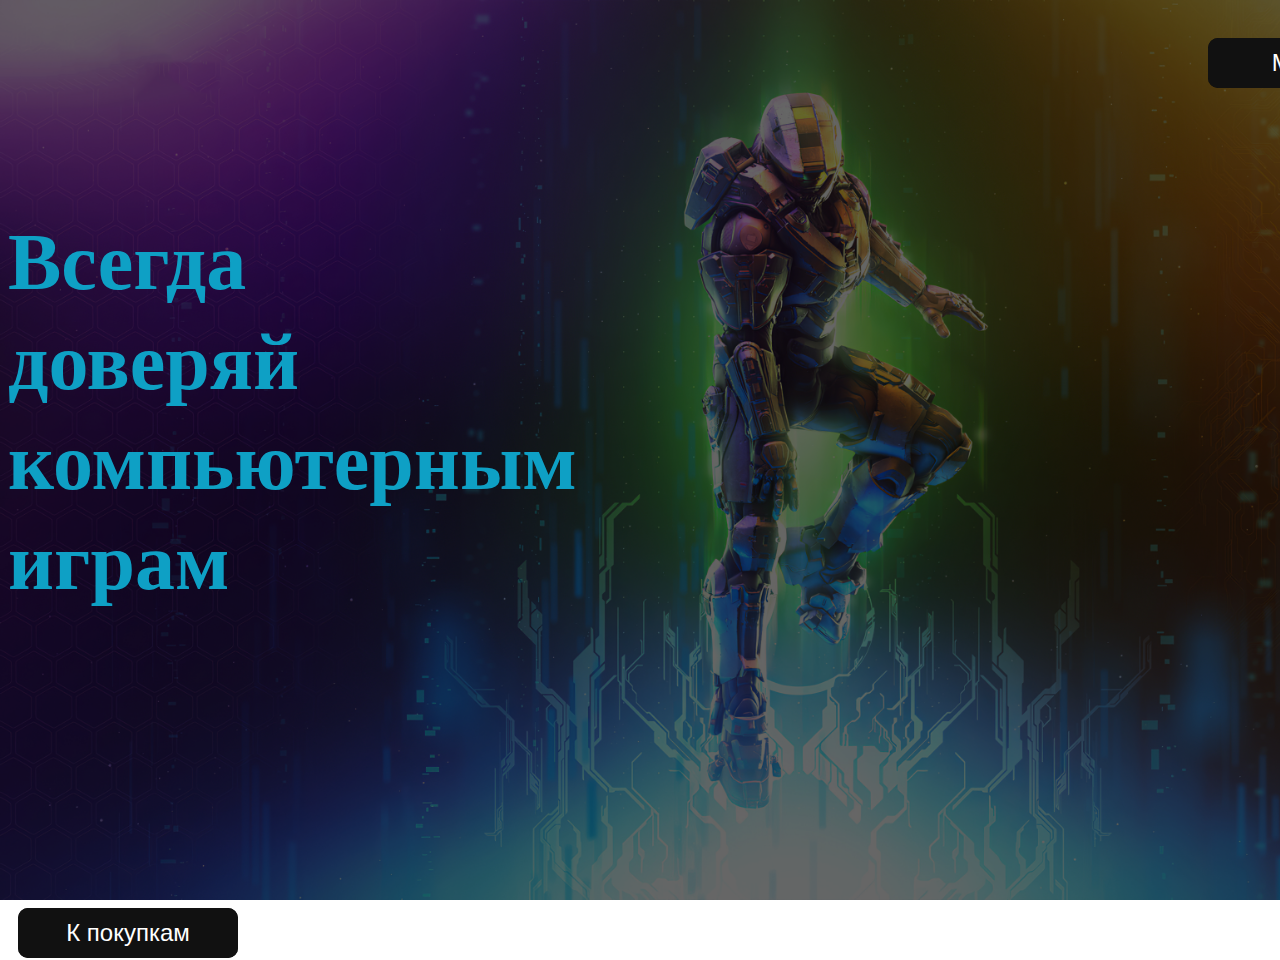
<file: Мобильное приложение/index.html>
<!DOCTYPE html>
<html>
    <head>
        <title>KsdPlay</title>
        <link rel="stylesheet" href="style.css"> 

        <link rel="stylesheet" type="text/css" href="style.css" />

    
        <script src="app.js"></script>
        <link rel="manifest" href="manifest.json">
    
        <meta name="mobile-web-app-capable" content="yes">
        <meta name="apple-mobile-web-app-capable" content="yes">
        <meta name="application-name" content="ksd">
        <meta name="apple-mobile-web-app-title" content="ksd">
        <meta name="msapplication-starturl" content="/">
        <meta name="viewport" content="width=device-width, initial-scale=1, shrink-to-fit=no">
        
        <link rel="icon" type="png" sizes="192x192" href="icons/192.png">
        <link rel="apple-touch-icon" type="png" sizes="192x192" href="icons/192.png">

    </head>
    <body>
        <div class="container"></div>
        <div class="button_buy">
            <button class="buy">К покупкам</button>
            <form action="shop.html">
                <button class="shop">Магазин</button>
            </form>
            <form action="todo.html">
                <button class="cart">Список задач</button>
            </form>
            
        </div>
        <h1>Всегда доверяй компьютерным играм</h1>
        
    </body>
</html>
</file>
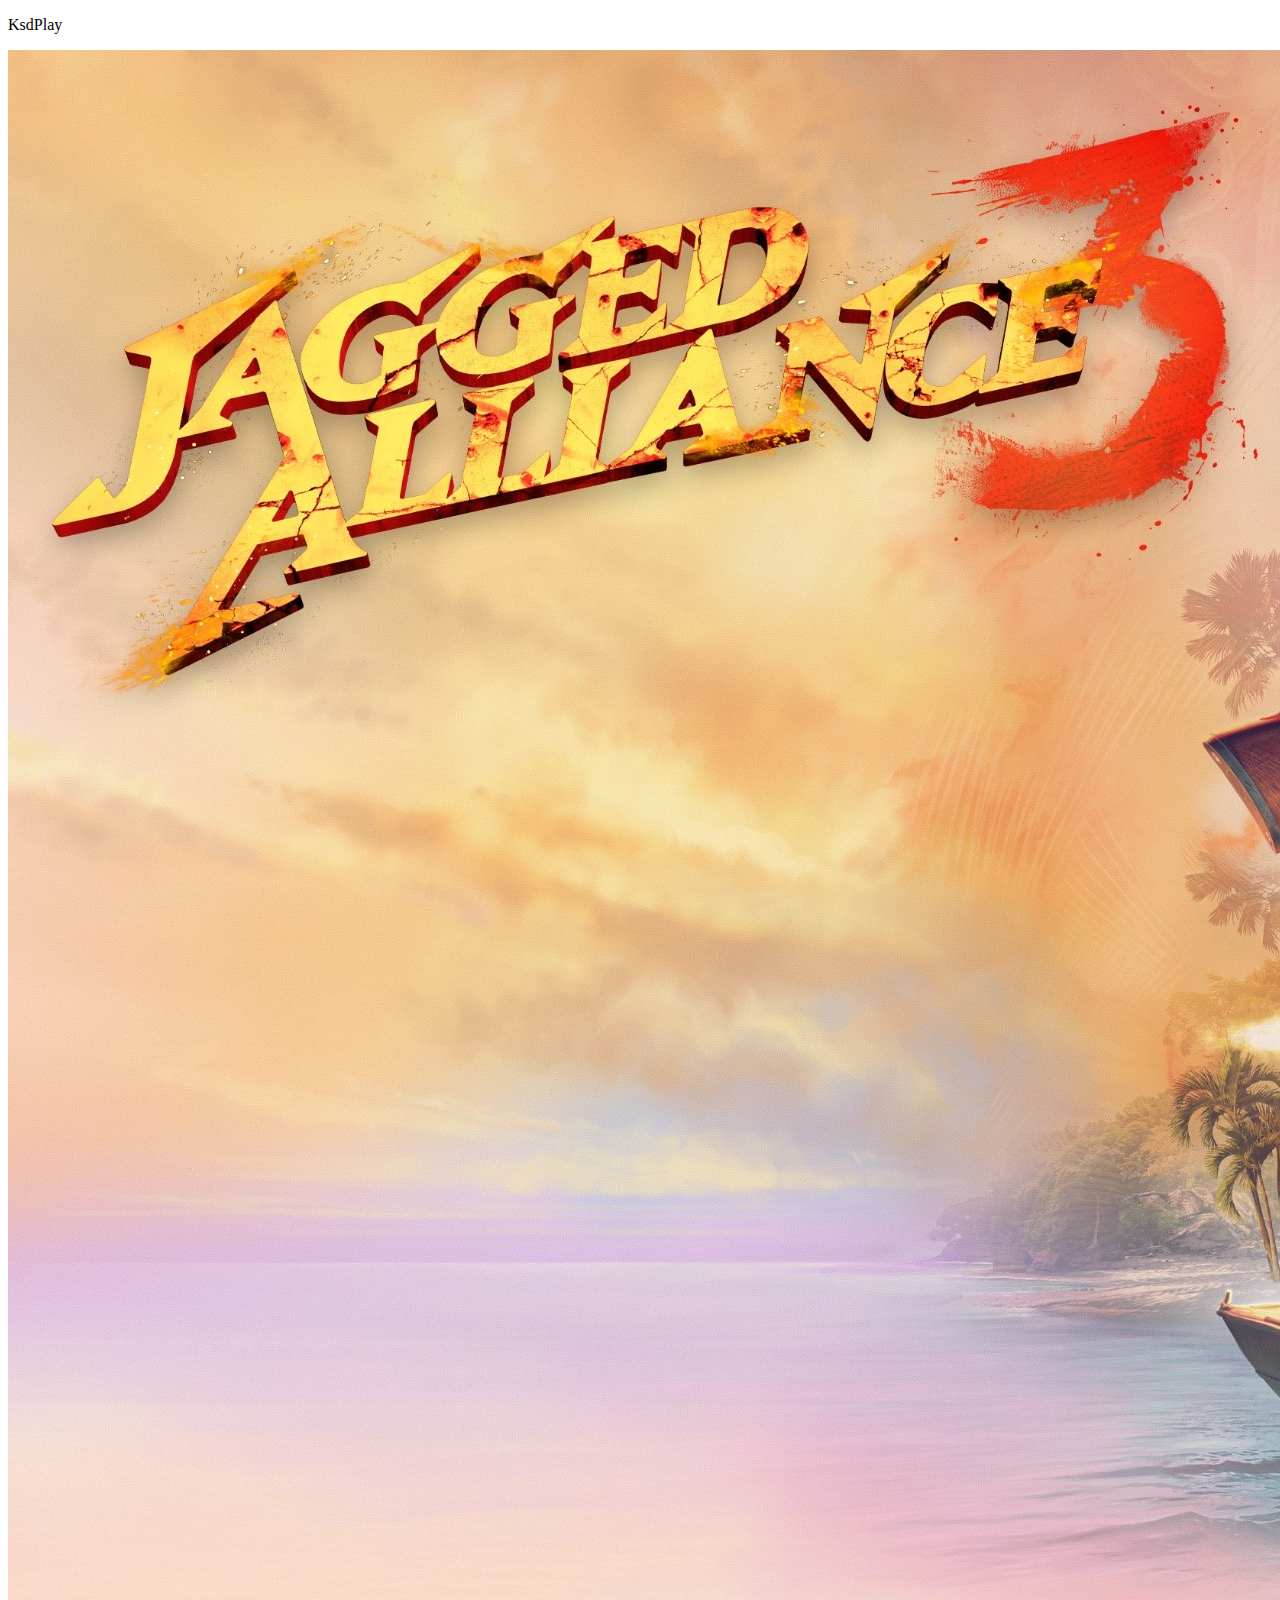
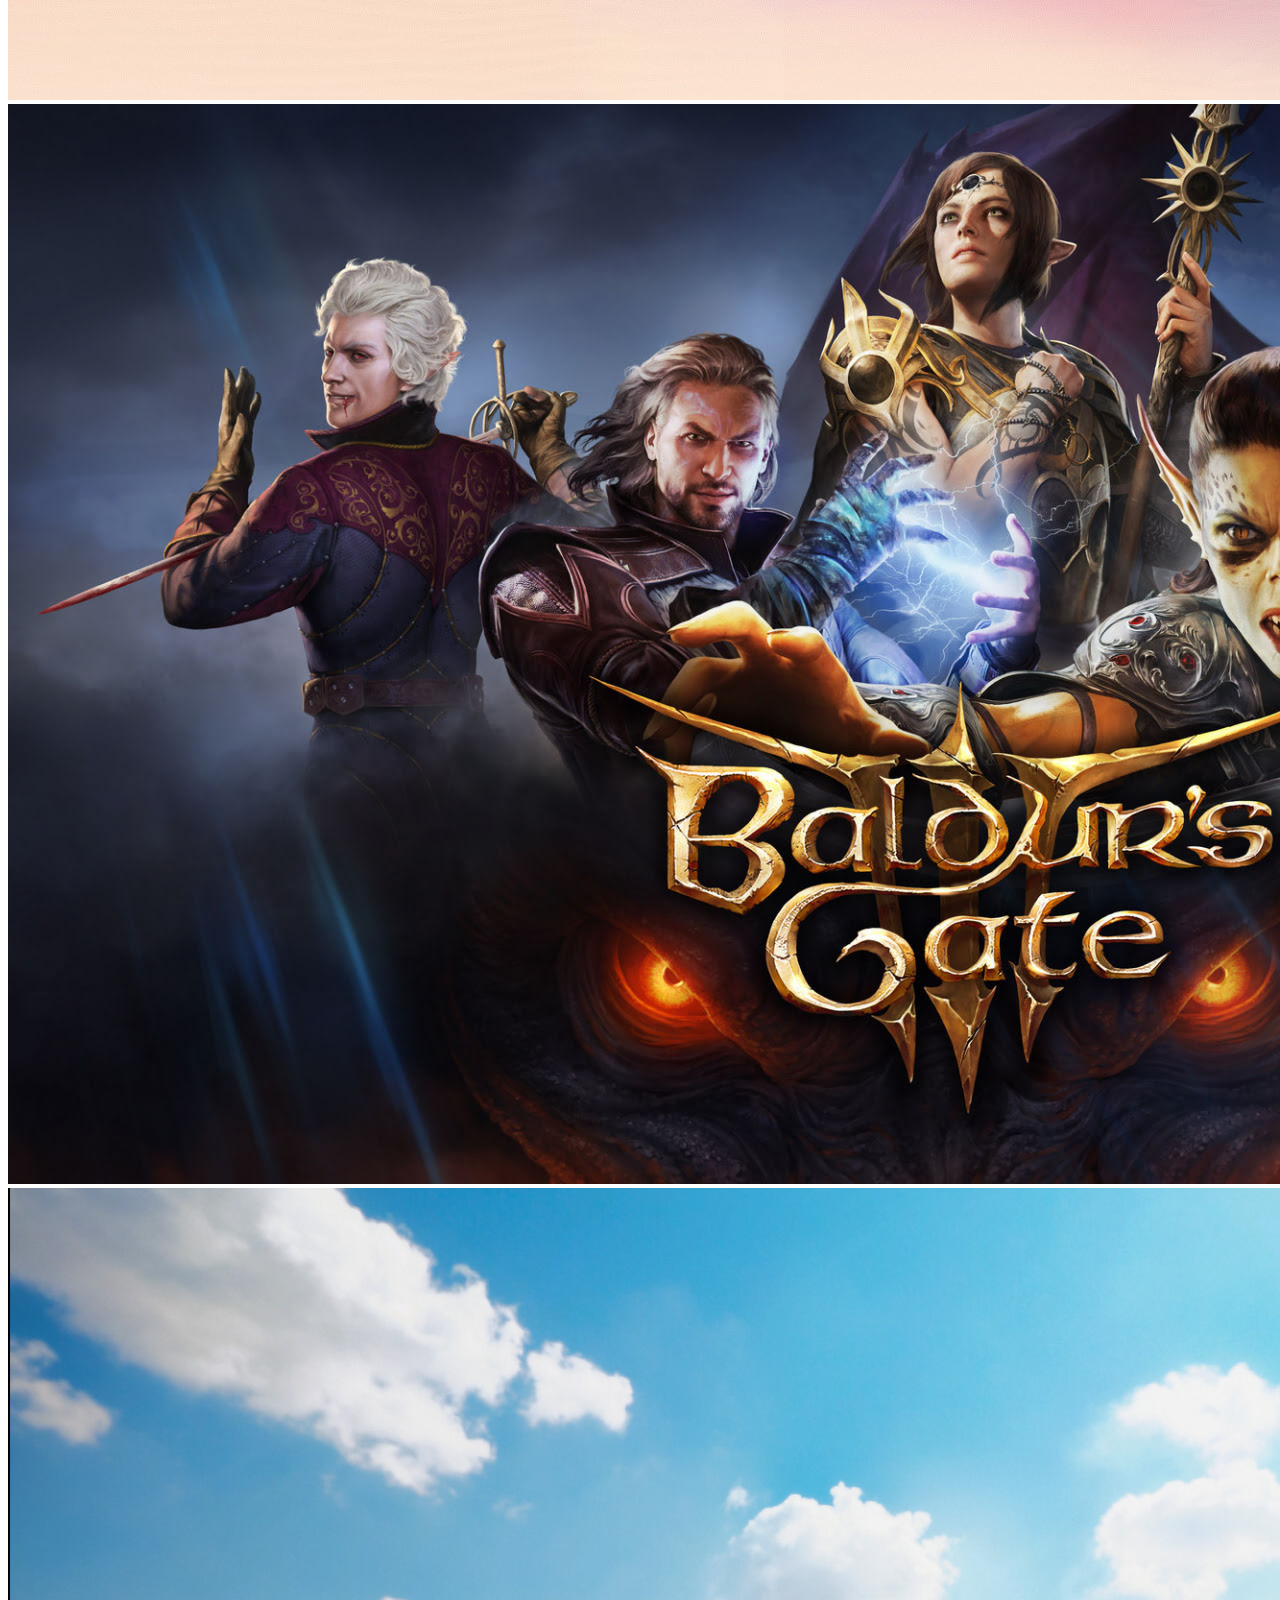
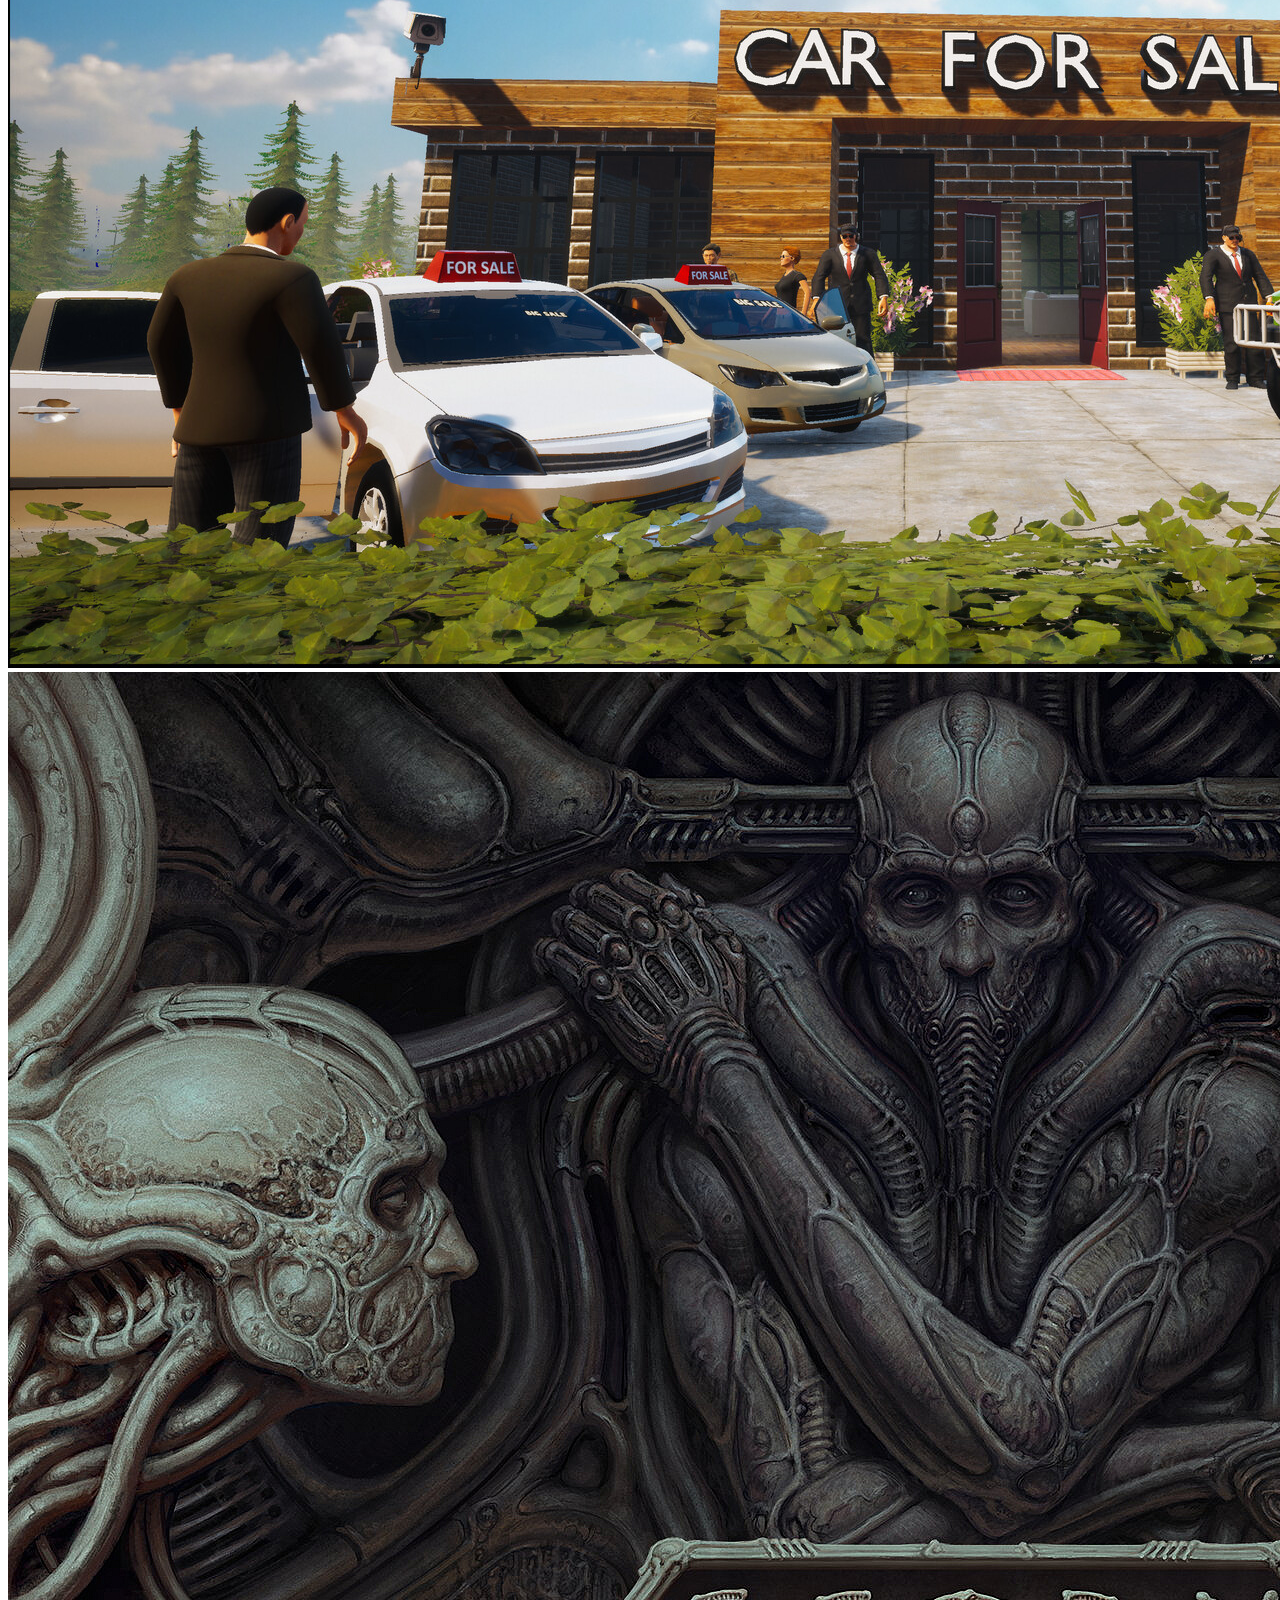
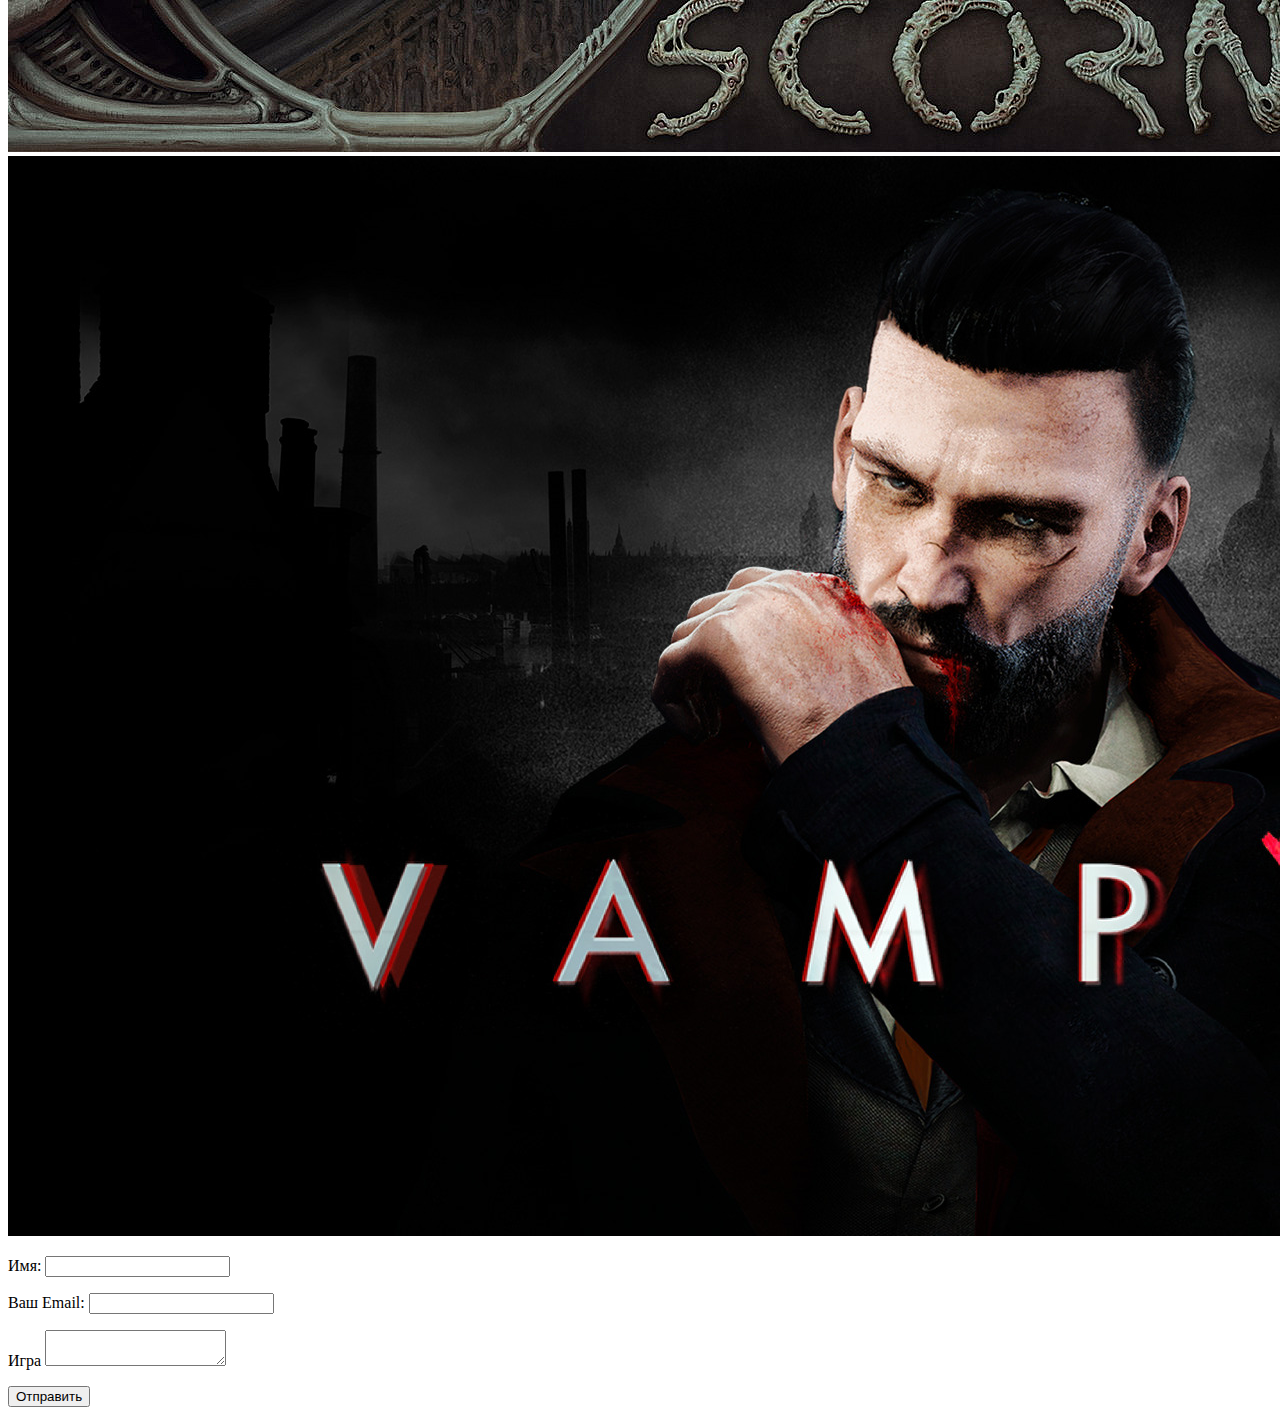
<file: Мобильное приложение/shop.html>
<!DOCTYPE html>
<html lang="ru">
<head>
	<meta charset="UTF-8">
	<title>Shop</title>
	<!-- <link rel="stylesheet" href="shop.css"> -->
</head>
<body>
<div class="fon"></div>
<div class="header" id="myHeader">
    <p>KsdPlay</p>
</div>
<script src="shop.js"></script>
<div class="container_slider_css">
  <img class='photo_slider_css'  src="1.jpg" alt="" />
  <img class='photo_slider_css'  src="2.jpg" alt="" />
  <img class='photo_slider_css'  src="3.jpg" alt="" />
  <img class='photo_slider_css'  src="4.jpg" alt="" />
  <img class='photo_slider_css'  src="5.jpg" alt="" />
</div>
<form name="form1" method="post" action="test.php">
<p> Имя: <input type="text" name="sirname"></p>
<p> Ваш Email: <input  type="text" name="email"></p>
<p> Игра 
<textarea name="message"></textarea>
</p>
<p>
  <input type="submit" name="send" value="Отправить">
</p>
</form> 

  



</body>
</html>
</file>
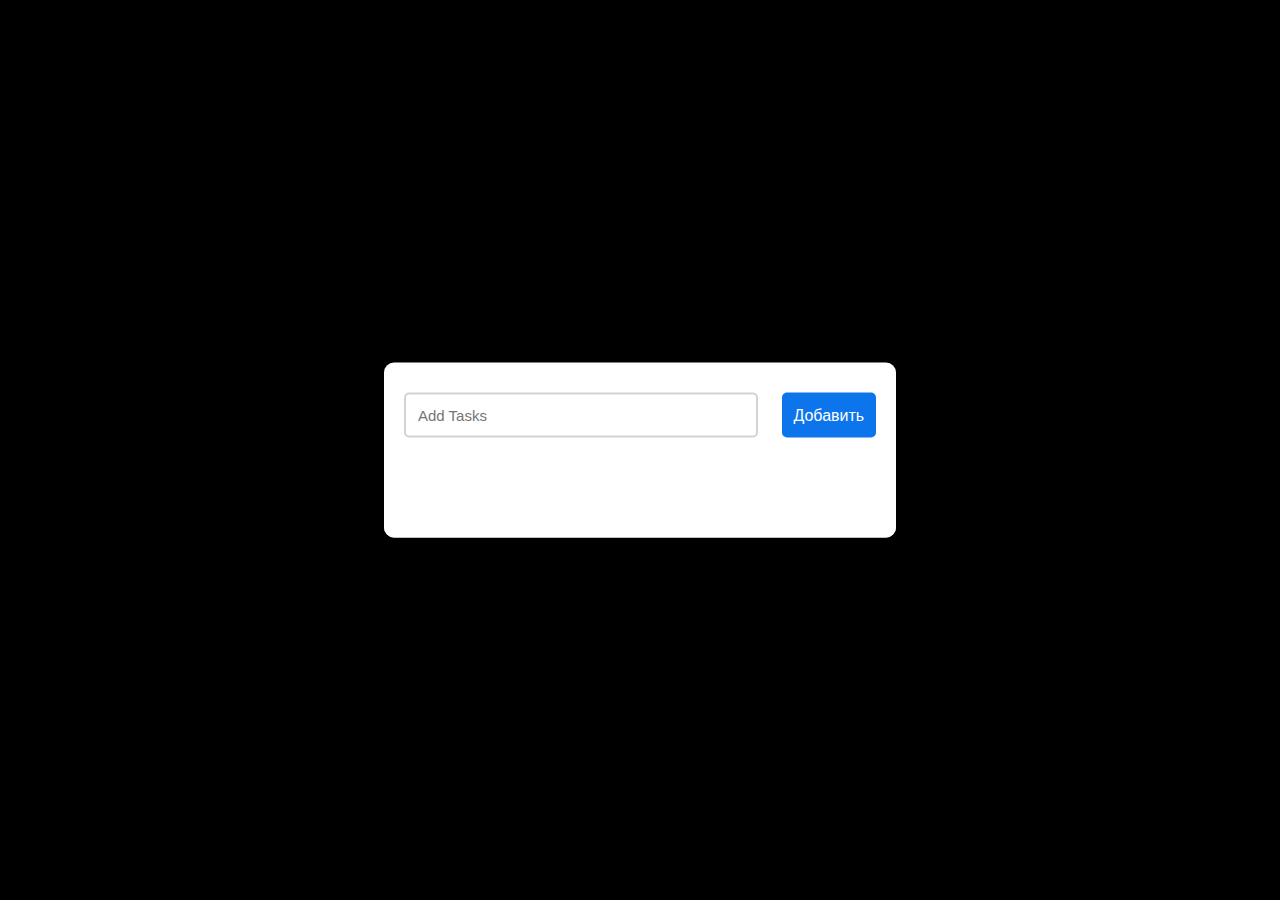
<file: Мобильное приложение/todo.html>
<!DOCTYPE html>
<html>
    <head>
        <title>To do List</title>
        <link rel="stylesheet" href="todo.css">
    </head>
    <body>
        <div class="container">
            <div id="newtask">
                <input type="text" placeholder="Add Tasks">
                <button id="push">Добавить</button>
            </div>
            <div id="tasks"></div>
        
        </div>
        <script src="todo.js"></script>
    </body>
</html>
</file>
<file: Мобильное приложение/style.css>
.container {
    background: url('фон.jpeg');
    background-size: cover;
    position: fixed;
    left: 0; right: 0; top: 0; bottom: 0;
    filter: brightness(40%);
}


.button_buy .buy {
    width: 220px;
    height: 50px;
    bottom: -900px;
    left: 10px;
    border: none;
    outline: none;
    color: #fff;
    background: #111;
    cursor: pointer;
    position: relative;
    z-index: 0;
    border-radius: 10px;
    font-size: 24px;
}

.button_buy .buy:before {
    content: '';
    background: linear-gradient(45deg, #ff0000, #ff7300, #fffb00, #48ff00, #00ffd5, #002bff, #7a00ff, #ff00c8, #ff0000);
    position: absolute;
    top: -2px;
    left:-2px;
    background-size: 400%;
    z-index: -1;
    filter: blur(5px);
    width: calc(100% + 4px);
    height: calc(100% + 4px);
    animation: glowing 20s linear infinite;
    opacity: 0;
    transition: opacity .3s ease-in-out;
    border-radius: 10px;
}

.button_buy .buy:active {
    color: #000
}

.button_buy .buy:active:after {
    background: transparent;
}

.button_buy .buy:hover:before {
    opacity: 1;
}

.button_buy .buy:after {
    z-index: -1;
    content: '';
    position: absolute;
    width: 100%;
    height: 100%;
    background: #111;
    left: 0;
    top: 0;
    border-radius: 10px;
}

@keyframes glowing {
    0% { background-position: 0 0; }
    50% { background-position: 400% 0; }
    100% { background-position: 0 0; }
}
h1{
    position: relative;
    color: rgb(14, 160, 197);
    word-spacing: 100000px;
    font-size: 80px;
    line-height: 100px;
    cursor: default;
}
.button_buy .shop {
    width: 220px;
    height: 50px;
    bottom: 20px;
    left: 1200px;
    border: none;
    outline: none;
    color: #fff;
    background: #111;
    cursor: pointer;
    position: relative;
    z-index: 0;
    border-radius: 10px;
    font-size: 24px;
}

.button_buy .shop:before {
    content: '';
    background: linear-gradient(45deg, #ff0000, #ff7300, #fffb00, #48ff00, #00ffd5, #002bff, #7a00ff, #ff00c8, #ff0000);
    position: absolute;
    top: -2px;
    left:-2px;
    background-size: 400%;
    z-index: -1;
    filter: blur(5px);
    width: calc(100% + 4px);
    height: calc(100% + 4px);
    animation: glowing 20s linear infinite;
    opacity: 0;
    transition: opacity .3s ease-in-out;
    border-radius: 10px;
}

.button_buy .shop:active {
    color: #000
}

.button_buy .shop:active:after {
    background: transparent;
}

.button_buy .shop:hover:before {
    opacity: 1;
}

.button_buy .shop:after {
    z-index: -1;
    content: '';
    position: absolute;
    width: 100%;
    height: 100%;
    background: #111;
    left: 0;
    top: 0;
    border-radius: 10px;
}

@keyframes glowing {
    0% { background-position: 0 0; }
    50% { background-position: 400% 0; }
    100% { background-position: 0 0; }
}
.button_buy .cart {
    width: 220px;
    height: 50px;
    bottom: 70px;
    left: 1500px;
    border: none;
    outline: none;
    color: #fff;
    background: #111;
    cursor: pointer;
    position: relative;
    z-index: 0;
    border-radius: 10px;
    font-size: 24px;
}

.button_buy .cart:before {
    content: '';
    background: linear-gradient(45deg, #ff0000, #ff7300, #fffb00, #48ff00, #00ffd5, #002bff, #7a00ff, #ff00c8, #ff0000);
    position: absolute;
    top: -2px;
    left:-2px;
    background-size: 400%;
    z-index: -1;
    filter: blur(5px);
    width: calc(100% + 4px);
    height: calc(100% + 4px);
    animation: glowing 20s linear infinite;
    opacity: 0;
    transition: opacity .3s ease-in-out;
    border-radius: 10px;
}

.button_buy .cart:active {
    color: #000
}

.button_buy .cart:active:after {
    background: transparent;
}

.button_buy .cart:hover:before {
    opacity: 1;
}

.button_buy .cart:after {
    z-index: -1;
    content: '';
    position: absolute;
    width: 100%;
    height: 100%;
    background: #111;
    left: 0;
    top: 0;
    border-radius: 10px;
}

@keyframes glowing {
    0% { background-position: 0 0; }
    50% { background-position: 400% 0; }
    100% { background-position: 0 0; }
}
</file>
<file: Мобильное приложение/shop.css>
.container_slider_css {
  margin: 0px auto;
  width: 1080px;
  height: 1920px;
  overflow: hidden;
  position: relative;
}

.photo_slider_css {
  position: absolute;
  animation: round 50s infinite;
  opacity: 0;
  width: 100%;
}

@keyframes round {
  25% {
    opacity: 1;
  }
  40% {
    opacity: 0;
  }
}
img:nth-child(1) {
  animation-delay: -2s;
}

img:nth-child(2) {
  animation-delay: 40s;
}

img:nth-child(3) {
  animation-delay: 30s;
}

img:nth-child(4) {
  animation-delay: 20s;
}
img:nth-child(5){
    animation-delay: 10s;
}
.fon{
    background: url(shop_v.jpeg);
    position: fixed;
    background-size: cover;
    left: 0; right: 0; top: 0; bottom: 0;
}
.header{
    padding: 10px 16px;
    background: black;
    color:#f1f1f1;
    position: relative;
}
.content{
    padding: 16px;
}
.sticky{
    position: fixed;
    top: 0;
    width: 100%;
}
.sticky+.content{
    padding-top: 102px;
}
p{
    background: linear-gradient(
        to right,
        #f84489 20%,
        #db2df1 30%,
        #0190cd 70%,
        #764ada 80%
    );
    -webkit-background-clip: text;
    background-clip: text;
    -webkit-text-fill-color: transparent;
    text-fill-color: transparent;
    background-size: 500% auto;
    animation: textShine 5s ease-in-out infinite alternate;
    font-size: 60px;
}
@keyframes textShine {
    0% {
        background-position: 0% 50%;
    }
    100% {
        background-position: 100% 50%;
    }
}
form{
  position:relative;
  background: transparent;
  right: 200px;
}

input{
  background-color: #db2df1;
}
text{
  color: black;
}
</file>
<file: Мобильное приложение/todo.css>
*,
*:before,
*:after{
    padding: 0;
    margin: 0;
    box-sizing: border-box;
}
body{
    height: 100vh;
    background: black;
}
.container{
    width: 40%;
    top: 50%;
    left: 50%;
    background: white;
    border-radius: 10px;
    min-width: 450px;
    position: absolute;
    min-height: 100px;
    transform: translate(-50%,-50%);
}
#newtask{
    position: relative;
    padding: 30px 20px;
}
#newtask input{
    width: 75%;
    height: 45px;
    padding: 12px;
    color: #111111;
    font-weight: 500;
    position: relative;
    border-radius: 5px;
    font-family: 'Poppins',sans-serif;
    font-size: 15px;
    border: 2px solid #d1d3d4;
}

#newtask input:focus{
    outline: none;
    border-color: #0d75ec;
}
#newtask button{
    position: relative;
    float: right;
    font-weight: 500;
    font-size: 16px;
    background-color: #0d75ec;
    border: none;
    color: #ffffff;
    cursor: pointer;
    outline: none;
    width: 20%;
    height: 45px;
    border-radius: 5px;
    font-family: 'Poppins',sans-serif;
}
#tasks{
    border-radius: 10px;
    width: 100%;
    position: relative;
    background-color: #ffffff;
    padding: 30px 20px;
    margin-top: 10px;
}

.task{
    border-radius: 5px;
    align-items: center;
    justify-content: space-between;
    border: 1px solid #939697;
    cursor: pointer;
    background-color: #c5e1e6;
    height: 50px;
    margin-bottom: 8px;
    padding: 5px 10px;
    display: flex;
}
.task span{
    font-family: 'Poppins',sans-serif;
    font-size: 15px;
    font-weight: 400;
}
.task button{
    background-color: red;
    color: #ffffff;
    border: none;
    cursor: pointer;
    outline: none;
    height: 100%;
    width: 40px;
    border-radius: 5px;
}
</file>
